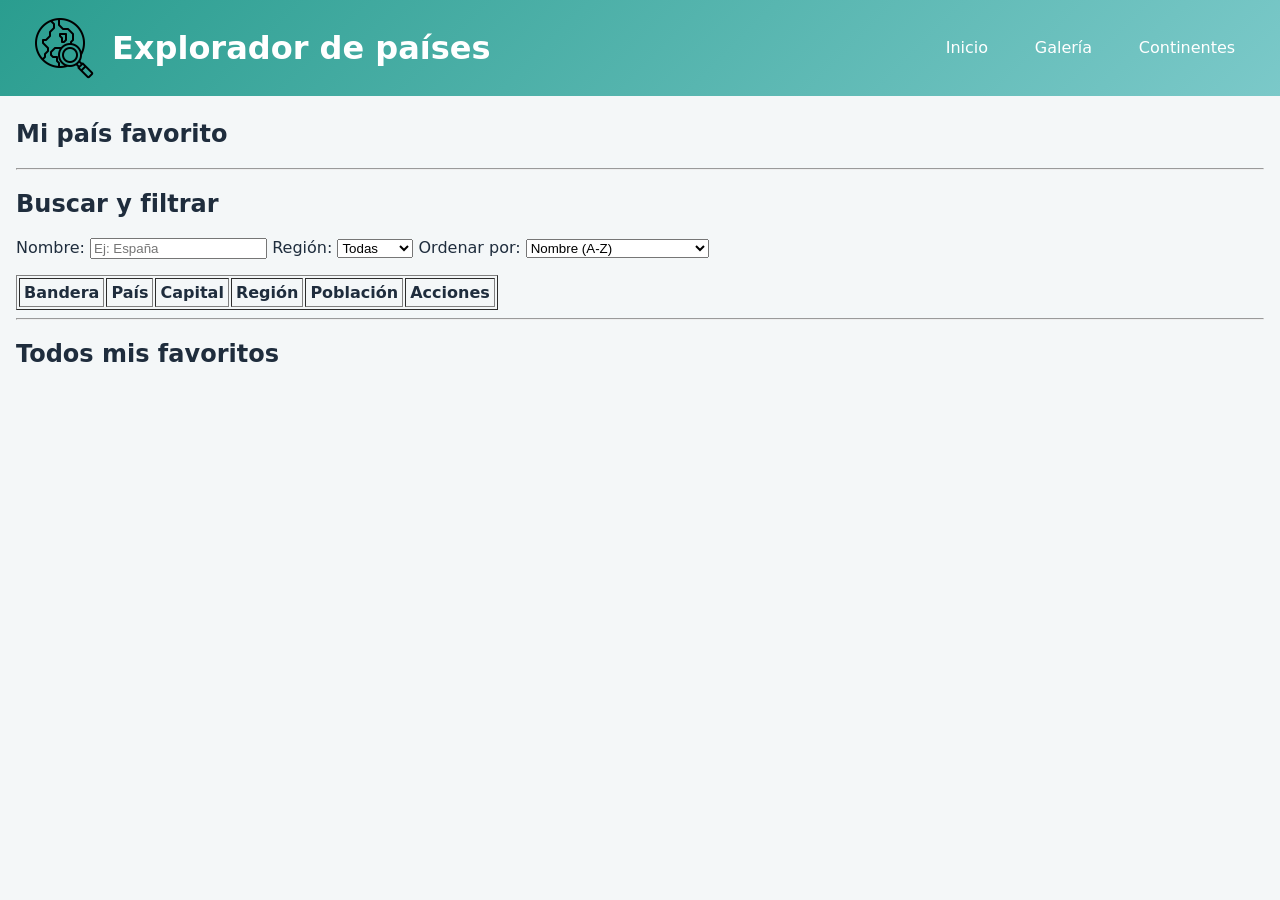
<file: Proyecto1/index.html>
<!DOCTYPE html>
<html lang="es">

  <head>
    <meta charset="UTF-8">
    <meta name="viewport" content="width=device-width, initial-scale=1">
    <title>Explorador de países - REST Countries</title>
    <link rel="stylesheet" href="estilos.css">
  </head>

  <body>
    <header>
      <div class="contenedor">
        <img src="tierra.png" alt="" width="15%">
        <h1>Explorador de países</h1>
      </div>
      <nav class="menu">
        <a href="index.html">Inicio</a>
        <a href="Galeria.html">Galería</a>
        <a href="#">Continentes</a>
      </nav>
    </header>
    <h2>Mi país favorito</h2>
    <div id="favorito"></div>

    <hr>

    <h2>Buscar y filtrar</h2>

    <section>
      <label>Nombre: <input type="text" id="busqueda" placeholder="Ej: España"></label>

      <label>Región:
        <select id="region">
          <option value="">Todas</option>
          <option value="Africa">África</option>
          <option value="Americas">América</option>
          <option value="Asia">Asia</option>
          <option value="Europe">Europa</option>
          <option value="Oceania">Oceanía</option>
          <option value="Antarctic">Antártida</option>
        </select>
      </label>

      <label>Ordenar por:
        <select id="orden">
          <option value="nombre">Nombre (A-Z)</option>
          <option value="poblacion-desc">Población (mayor a menor)</option>
          <option value="poblacion-asc">Población (menor a mayor)</option>
        </select>
      </label>

    </section>

    <p id="contador"></p>

    <table border="1" cellpadding="4">
      <thead>
        <tr>
          <th>Bandera</th>
          <th>País</th>
          <th>Capital</th>
          <th>Región</th>
          <th>Población</th>
          <th>Acciones</th>
        </tr>
      </thead>
      <tbody id="tabla"></tbody>
    </table>

    <hr>

    <h2>Todos mis favoritos</h2>

    <ul id="lista-favoritos"></ul>
    
  </body>
</html>
</file>
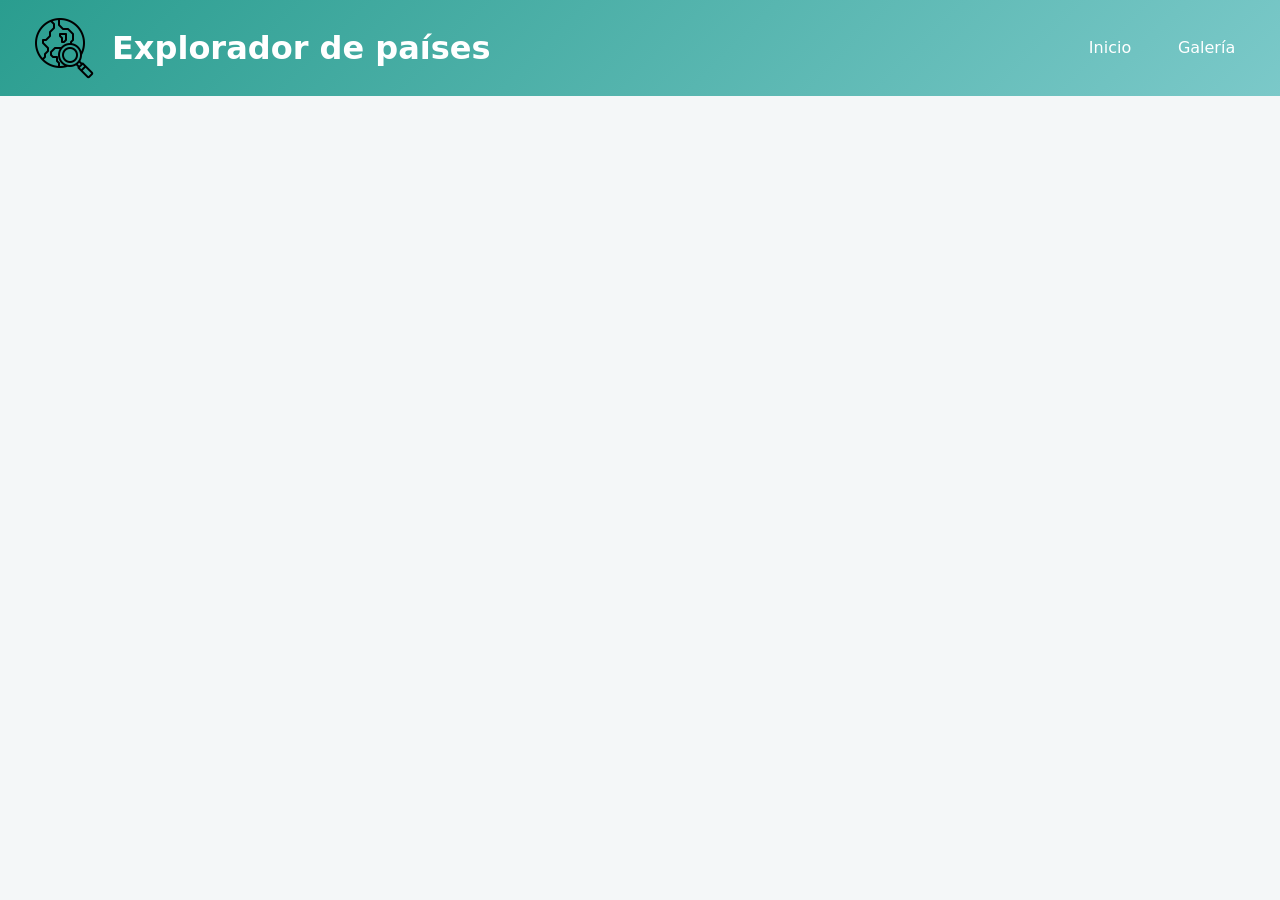
<file: Proyecto1/continenetes.html>
<!DOCTYPE html>
<html lang="es">

  <head>
    <meta charset="UTF-8">
    <meta name="viewport" content="width=device-width, initial-scale=1">
    <title>Explorador de países - REST Countries</title>
    <link rel="stylesheet" href="estilo_contienentes.css">
  </head>
  <body>
    <header>
        <div class="contenedor">
        <img src="tierra.png" alt="" width="15%">
        <h1>Explorador de países</h1>
        </div>
        <nav class="menu">
        <a href="index.html">Inicio</a>
        <a href="Galeria.html">Galería</a>
        </nav>
    </header>
  </body>
</html>
</file>
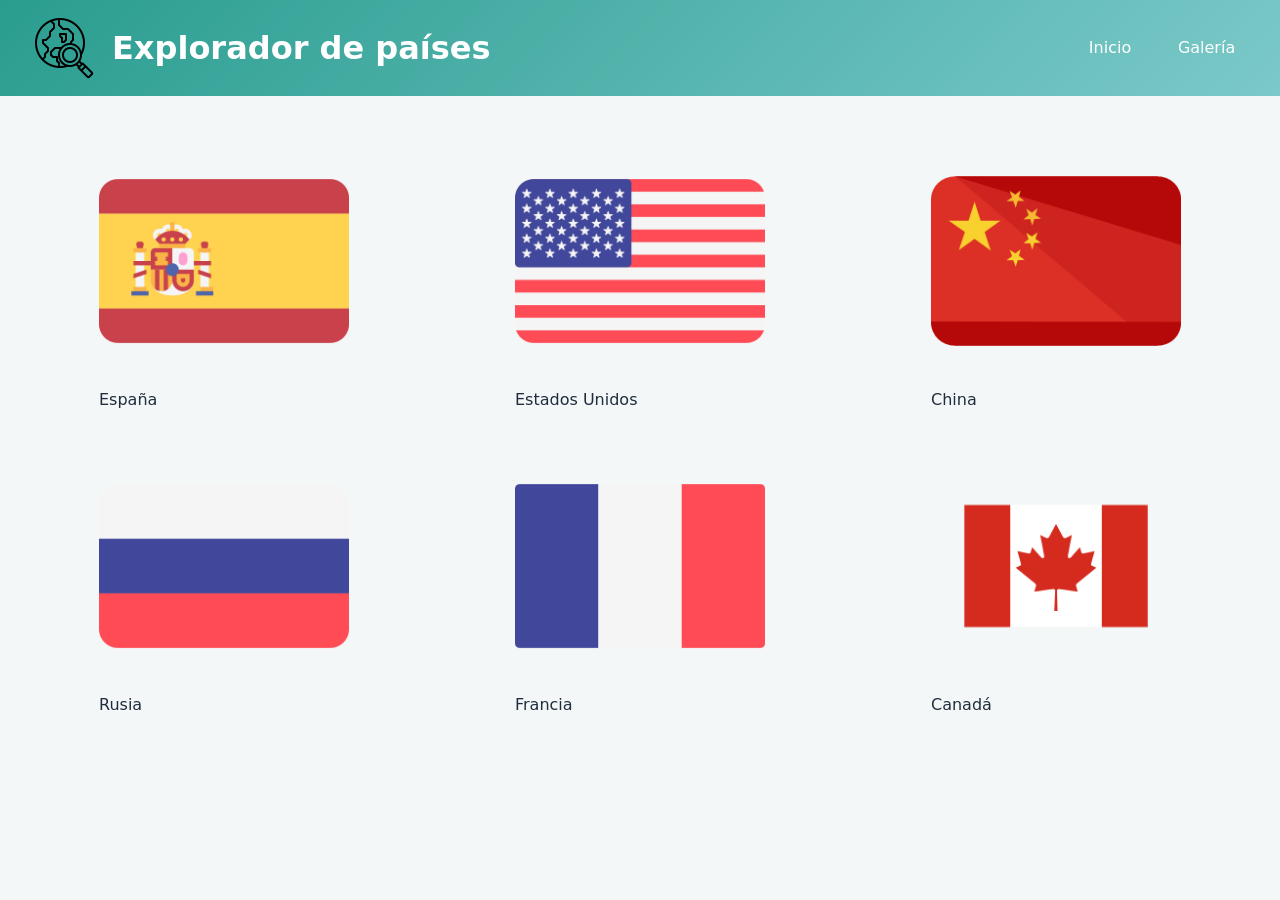
<file: Proyecto1/Galeria.html>
<!DOCTYPE html>
<html lang="es">

  <head>
    <meta charset="UTF-8">
    <meta name="viewport" content="width=device-width, initial-scale=1">
    <title>Explorador de países - REST Countries</title>
    <link rel="stylesheet" href="estilo_galeria.css">
  </head>
  <body>
    <header>
        <div class="contenedor">
        <img src="tierra.png" alt="" width="15%">
        <h1>Explorador de países</h1>
        </div>
        <nav class="menu">
        <a href="index.html">Inicio</a>
        <a href="Galeria.html">Galería</a>
        </nav>
    </header>


    <span class="banderas">
      <figure>
        <img src="espana.png" alt="España">
        <figcaption>España</figcaption>
      </figure>
      <figure>
        <img src="estados-unidos.png" alt="Estados Unidos">
        <figcaption>Estados Unidos</figcaption>
      </figure>
      <figure>
        <img src="china.png" alt="China">
        <figcaption>China</figcaption>
      </figure>
    </span>

    <span class="banderas_2">
      <figure>
        <img src="rusia.png" alt="Rusia">
        <figcaption>Rusia</figcaption>
      </figure>
      <figure>
        <img src="francia.png" alt="Francia">
        <figcaption>Francia</figcaption>
      </figure>
      <figure>
        <img src="canada.png" alt="Canadá">
        <figcaption>Canadá</figcaption>
      </figure>
    </span>
  </body>
</html>
</file>
<file: Proyecto1/estilos.css>
:root {
  --primario: #2a9d8f;
  --fondo: #f4f7f8;
  --tarjeta: #ffffff;
  --texto: #1f2d3d;
  --radio: 12px;
  --sombra: 0 4px 14px rgba(0,0,0,.08);
}

* { 
    box-sizing: border-box; 
}

body{
  font-family: "Segoe UI", system-ui, sans-serif;
  background: var(--fondo);
  color: var(--texto);
  margin: 0;
  padding: 0 1rem 2rem;
}

header{
  background: linear-gradient(135deg, #2a9d8f, #7bc9c9);
  margin: 0 -1rem 1.5rem;
  padding: 1rem 2rem;
  display: flex; justify-content: space-between; align-items: center;
  flex-wrap: wrap;
}
header .contenedor{ 
    display: flex; 
    align-items: center; 
    gap: 1rem; 
}

header img{ 
    width: 64px; 
}
header h1{ 
    margin: 0; 
    color: #fff; 
}

.menu a{
  color: #fff; 
  text-decoration: none; 
  margin-left: 1rem;
  padding: .4rem .8rem; 
  border-radius: 999px; 
  transition: background .2s;
}
</file>
<file: Proyecto1/estilo_contienentes.css>
:root {
  --primario: #2a9d8f;
  --fondo: #f4f7f8;
  --tarjeta: #ffffff;
  --texto: #1f2d3d;
  --radio: 12px;
  --sombra: 0 4px 14px rgba(0,0,0,.08);
}

* { 
    box-sizing: border-box; 
}

body{
  font-family: "Segoe UI", system-ui, sans-serif;
  background: var(--fondo);
  color: var(--texto);
  margin: 0;
  padding: 0 1rem 2rem;
}

header{
  background: linear-gradient(135deg, #2a9d8f, #7bc9c9);
  margin: 0 -1rem 1.5rem;
  padding: 1rem 2rem;
  display: flex; justify-content: space-between; align-items: center;
  flex-wrap: wrap;
}
header .contenedor{ 
    display: flex; 
    align-items: center; 
    gap: 1rem; 
}

header img{ 
    width: 64px; 
}
header h1{ 
    margin: 0; 
    color: #fff; 
}

.menu a{
  color: #fff; 
  text-decoration: none; 
  margin-left: 1rem;
  padding: .4rem .8rem; 
  border-radius: 999px; 
  transition: background .2s;
}
</file>
<file: Proyecto1/estilo_galeria.css>
:root {
  --primario: #2a9d8f;
  --fondo: #f4f7f8;
  --tarjeta: #ffffff;
  --texto: #1f2d3d;
  --radio: 12px;
  --sombra: 0 4px 14px rgba(0,0,0,.08);
}

* { 
    box-sizing: border-box; 
}

body{
  font-family: "Segoe UI", system-ui, sans-serif;
  background: var(--fondo);
  color: var(--texto);
  margin: 0;
  padding: 0 1rem 2rem;
}

header{
  background: linear-gradient(135deg, #2a9d8f, #7bc9c9);
  margin: 0 -1rem 1.5rem;
  padding: 1rem 2rem;
  display: flex; justify-content: space-between; align-items: center;
  flex-wrap: wrap;
}
header .contenedor{ 
    display: flex; 
    align-items: center; 
    gap: 1rem; 
}

header img{ 
    width: 64px; 
}
header h1{ 
    margin: 0; 
    color: #fff; 
}

.menu a{
  color: #fff; 
  text-decoration: none; 
  margin-left: 1rem;
  padding: .4rem .8rem; 
  border-radius: 999px; 
  transition: background .2s;
}

.banderas{
    display: flex;
    flex-direction: row;
    justify-content: space-around;
    flex-wrap: wrap;
}

.banderas figure img{
    width: 250px;
    height: auto;
}

.banderas_2{
    display: flex;
    flex-direction: row;
    justify-content: space-around;
    flex-wrap: wrap;
}

.banderas_2 figure img{
    width: 250px;
    height: auto;
}
</file>
